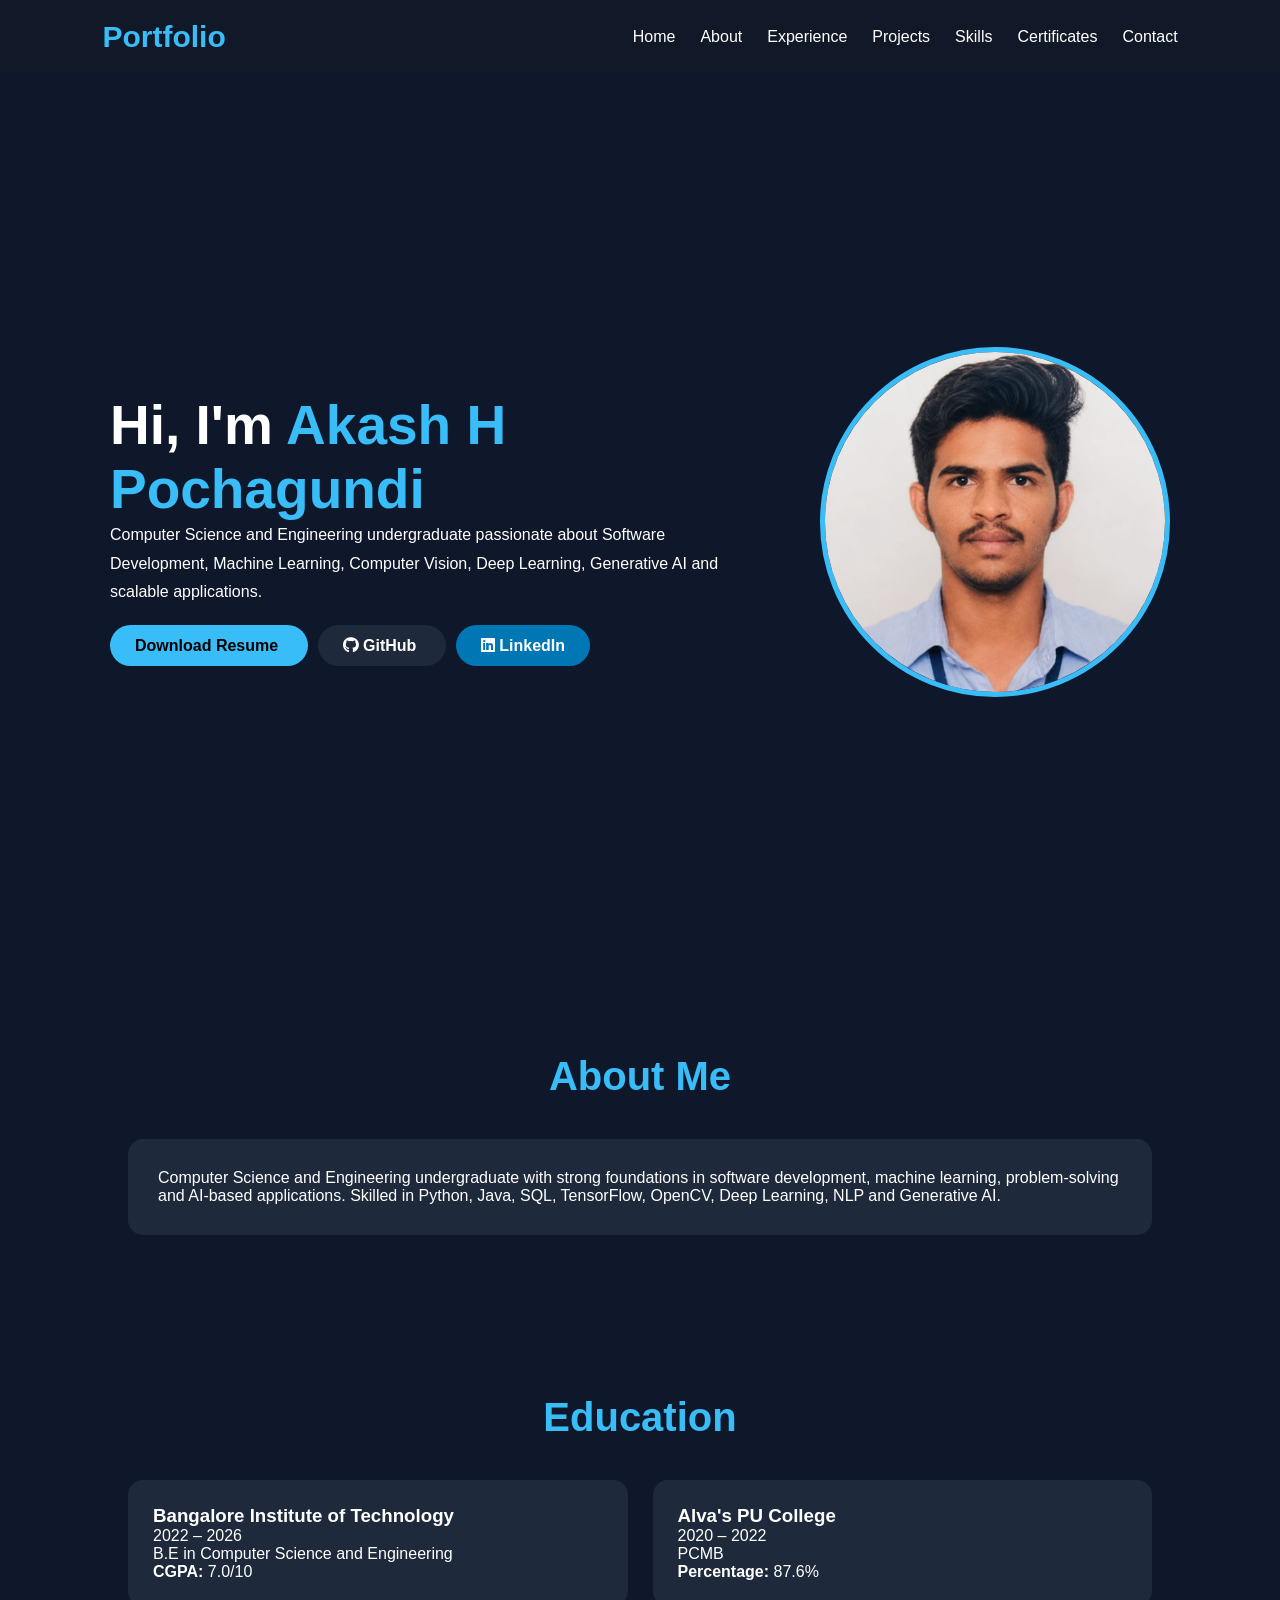
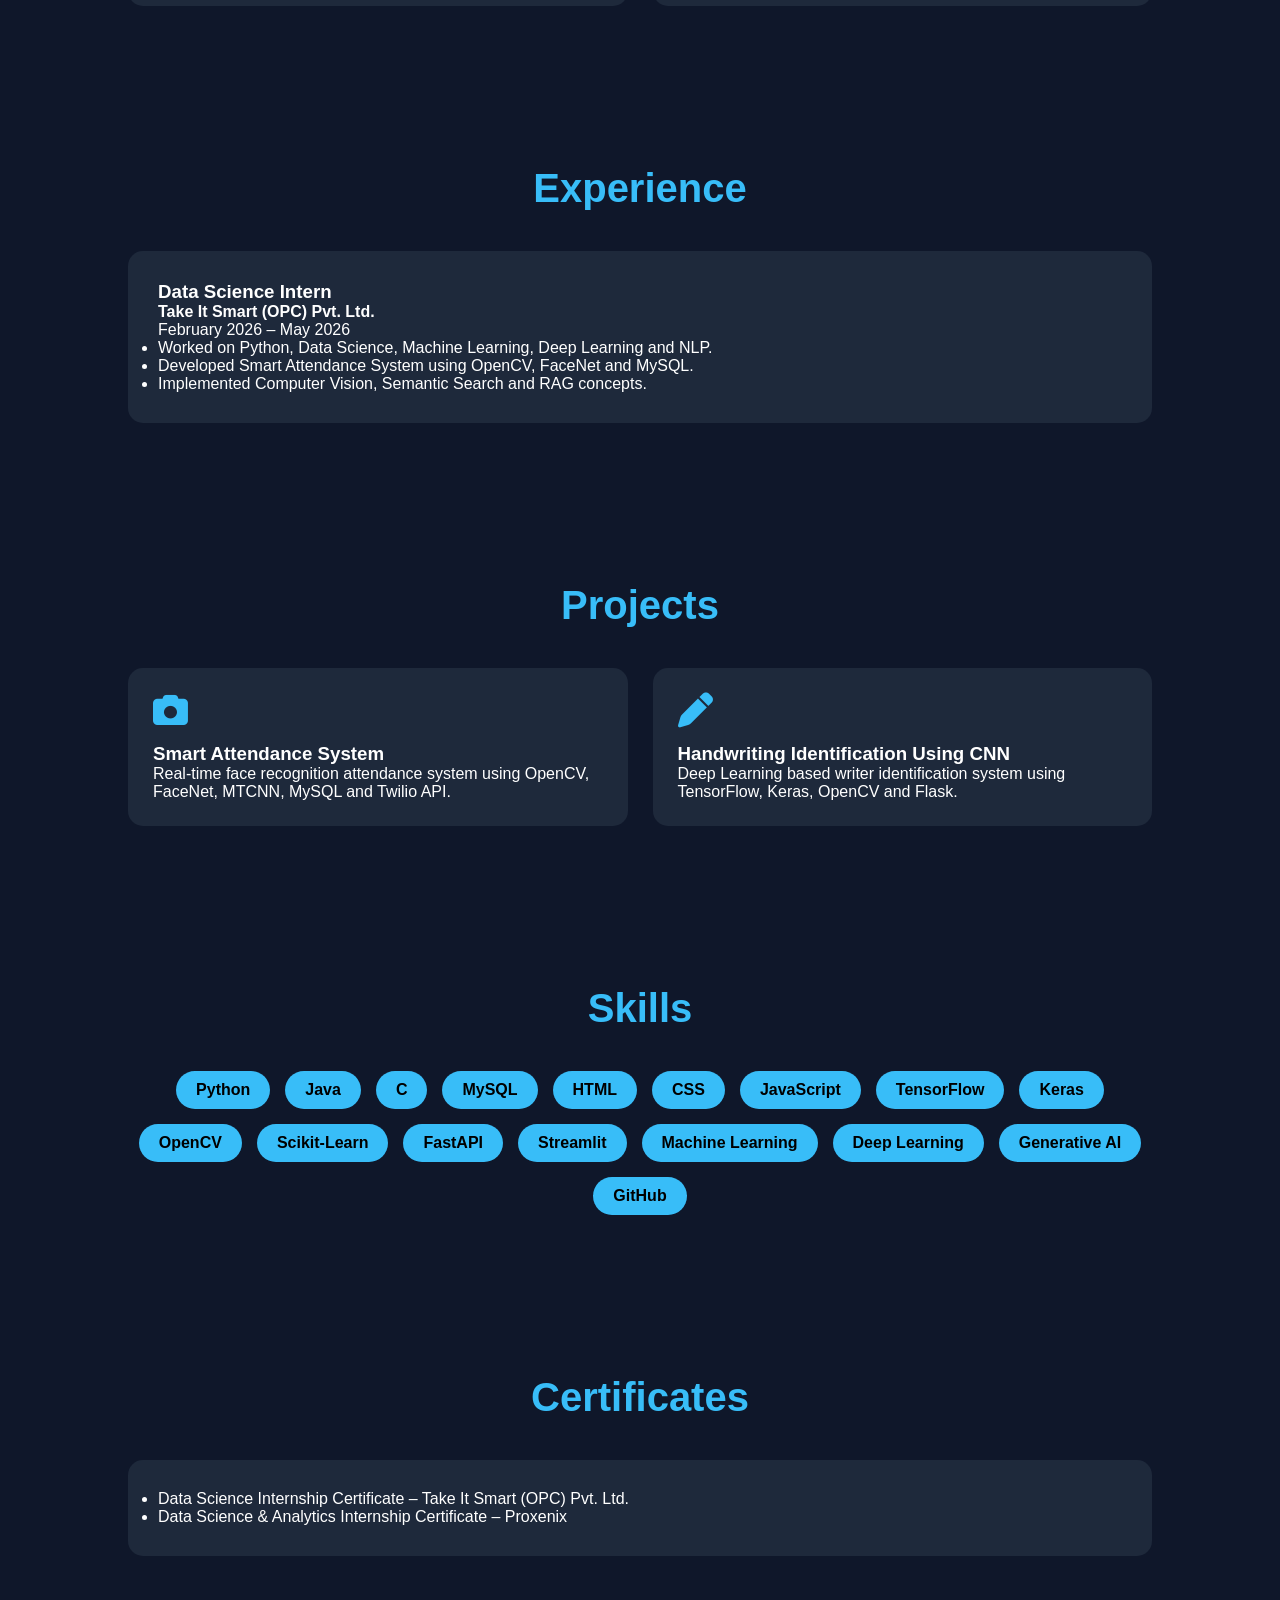
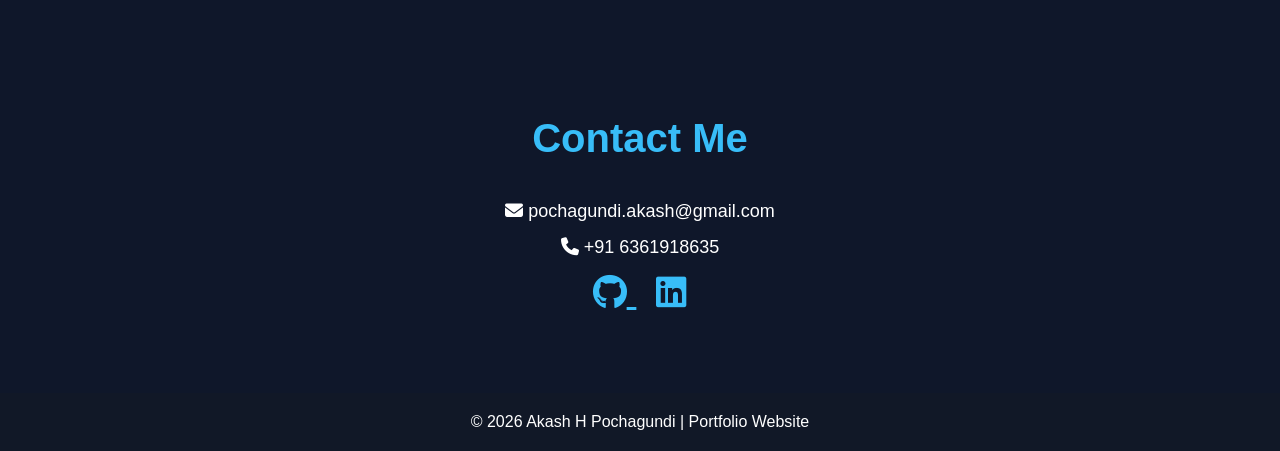
<file: index.html>
<!DOCTYPE html>
<html lang="en">

<head>
    <meta charset="UTF-8">
    <meta name="viewport" content="width=device-width, initial-scale=1.0">

    <title>Akash H Pochagundi | Portfolio</title>

    <link rel="stylesheet" href="style.css">

    <link rel="stylesheet"
        href="https://cdnjs.cloudflare.com/ajax/libs/font-awesome/6.5.1/css/all.min.css">

</head>

<body>

    <!-- Navbar -->

    <nav>
        <div class="logo">Portfolio</div>

        <ul>
            <li><a href="#home">Home</a></li>
            <li><a href="#about">About</a></li>
            <li><a href="#experience">Experience</a></li>
            <li><a href="#projects">Projects</a></li>
            <li><a href="#skills">Skills</a></li>
            <li><a href="#certificates">Certificates</a></li>
            <li><a href="#contact">Contact</a></li>
        </ul>
    </nav>

    <!-- Hero Section -->

    <section id="home" class="hero">

        <div class="hero-content">

            <h1>Hi, I'm <span>Akash H Pochagundi</span></h1>

            <p>
                Computer Science and Engineering undergraduate passionate about
                Software Development, Machine Learning, Computer Vision,
                Deep Learning, Generative AI and scalable applications.
            </p>

            <div class="buttons">

                <a href="resume.pdf" class="btn" download>
                    Download Resume
                </a>

                <a href="https://github.com/Akash-builder"
                    target="_blank"
                    class="btn btn2">

                    <i class="fab fa-github"></i> GitHub
                </a>

                <a href="https://www.linkedin.com/in/akash-pochagundi-166053301/"
                    target="_blank"
                    class="btn btn3">

                    <i class="fab fa-linkedin"></i> LinkedIn
                </a>

            </div>

        </div>

        <div class="hero-image">

            <img src="profile.jpg" alt="Akash">

        </div>

    </section>

    <!-- About -->

    <section id="about">

        <h2 class="heading">About Me</h2>

        <div class="card">

            <p>
                Computer Science and Engineering undergraduate with strong
                foundations in software development, machine learning,
                problem-solving and AI-based applications.

                Skilled in Python, Java, SQL, TensorFlow, OpenCV,
                Deep Learning, NLP and Generative AI.
            </p>

        </div>

    </section>

    <!-- Education -->

    <section>

        <h2 class="heading">Education</h2>

        <div class="timeline">

            <div class="box">

                <h3>Bangalore Institute of Technology</h3>

                <p>2022 – 2026</p>

                <p>B.E in Computer Science and Engineering</p>

                <p><strong>CGPA:</strong> 7.0/10</p>

            </div>

            <div class="box">

                <h3>Alva's PU College</h3>

                <p>2020 – 2022</p>

                <p>PCMB</p>

                <p><strong>Percentage:</strong> 87.6%</p>

            </div>

        </div>

    </section>

    <!-- Experience -->

    <section id="experience">

        <h2 class="heading">Experience</h2>

        <div class="card">

            <h3>Data Science Intern</h3>

            <h4>Take It Smart (OPC) Pvt. Ltd.</h4>

            <p>February 2026 – May 2026</p>

            <ul>

                <li>Worked on Python, Data Science, Machine Learning, Deep Learning and NLP.</li>

                <li>Developed Smart Attendance System using OpenCV, FaceNet and MySQL.</li>

                <li>Implemented Computer Vision, Semantic Search and RAG concepts.</li>

            </ul>

        </div>

    </section>

    <!-- Projects -->

    <section id="projects">

        <h2 class="heading">Projects</h2>

        <div class="project-grid">

            <div class="project-card">

                <i class="fa-solid fa-camera"></i>

                <h3>Smart Attendance System</h3>

                <p>
                    Real-time face recognition attendance system using
                    OpenCV, FaceNet, MTCNN, MySQL and Twilio API.
                </p>

            </div>

            <div class="project-card">

                <i class="fa-solid fa-pen"></i>

                <h3>Handwriting Identification Using CNN</h3>

                <p>
                    Deep Learning based writer identification system
                    using TensorFlow, Keras, OpenCV and Flask.
                </p>

            </div>

        </div>

    </section>

    <!-- Skills -->

    <section id="skills">

        <h2 class="heading">Skills</h2>

        <div class="skills">

            <span>Python</span>
            <span>Java</span>
            <span>C</span>
            <span>MySQL</span>
            <span>HTML</span>
            <span>CSS</span>
            <span>JavaScript</span>
            <span>TensorFlow</span>
            <span>Keras</span>
            <span>OpenCV</span>
            <span>Scikit-Learn</span>
            <span>FastAPI</span>
            <span>Streamlit</span>
            <span>Machine Learning</span>
            <span>Deep Learning</span>
            <span>Generative AI</span>
            <span>GitHub</span>

        </div>

    </section>

    <!-- Certificates -->

    <section id="certificates">

        <h2 class="heading">Certificates</h2>

        <div class="card">

            <ul>

                <li>
                    Data Science Internship Certificate –
                    Take It Smart (OPC) Pvt. Ltd.
                </li>

                <li>
                    Data Science & Analytics Internship Certificate –
                    Proxenix
                </li>

            </ul>

        </div>

    </section>

    <!-- Contact -->

    <section id="contact">

        <h2 class="heading">Contact Me</h2>

        <div class="contact">

            <p>
                <i class="fa-solid fa-envelope"></i>
                pochagundi.akash@gmail.com
            </p>

            <p>
                <i class="fa-solid fa-phone"></i>
                +91 6361918635
            </p>

            <div class="socials">

                <a href="https://github.com/Akash-builder">
                    <i class="fab fa-github"></i>
                </a>

                <a href="https://www.linkedin.com/in/akash-pochagundi-166053301/">
                    <i class="fab fa-linkedin"></i>
                </a>

            </div>

        </div>

    </section>

    <footer>
        © 2026 Akash H Pochagundi | Portfolio Website
    </footer>

    <script src="script.js"></script>

</body>
</html>
</file>
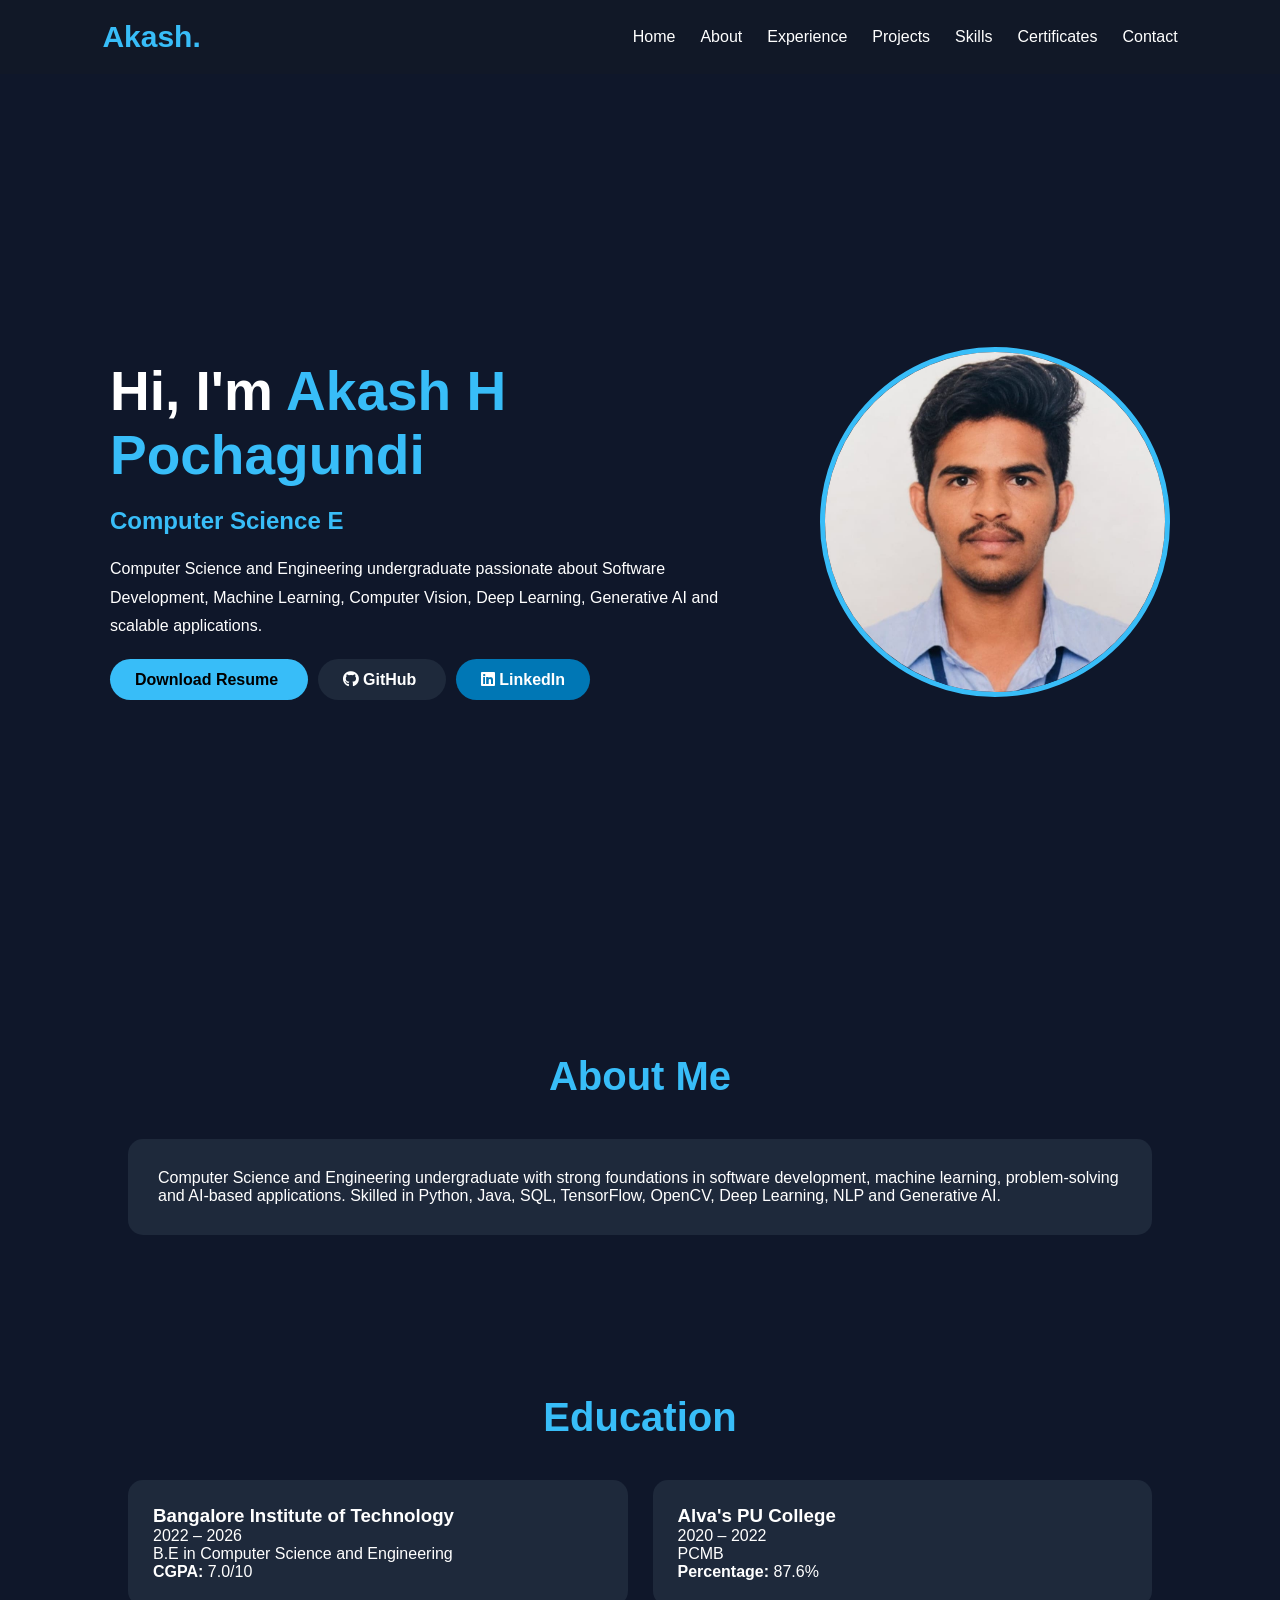
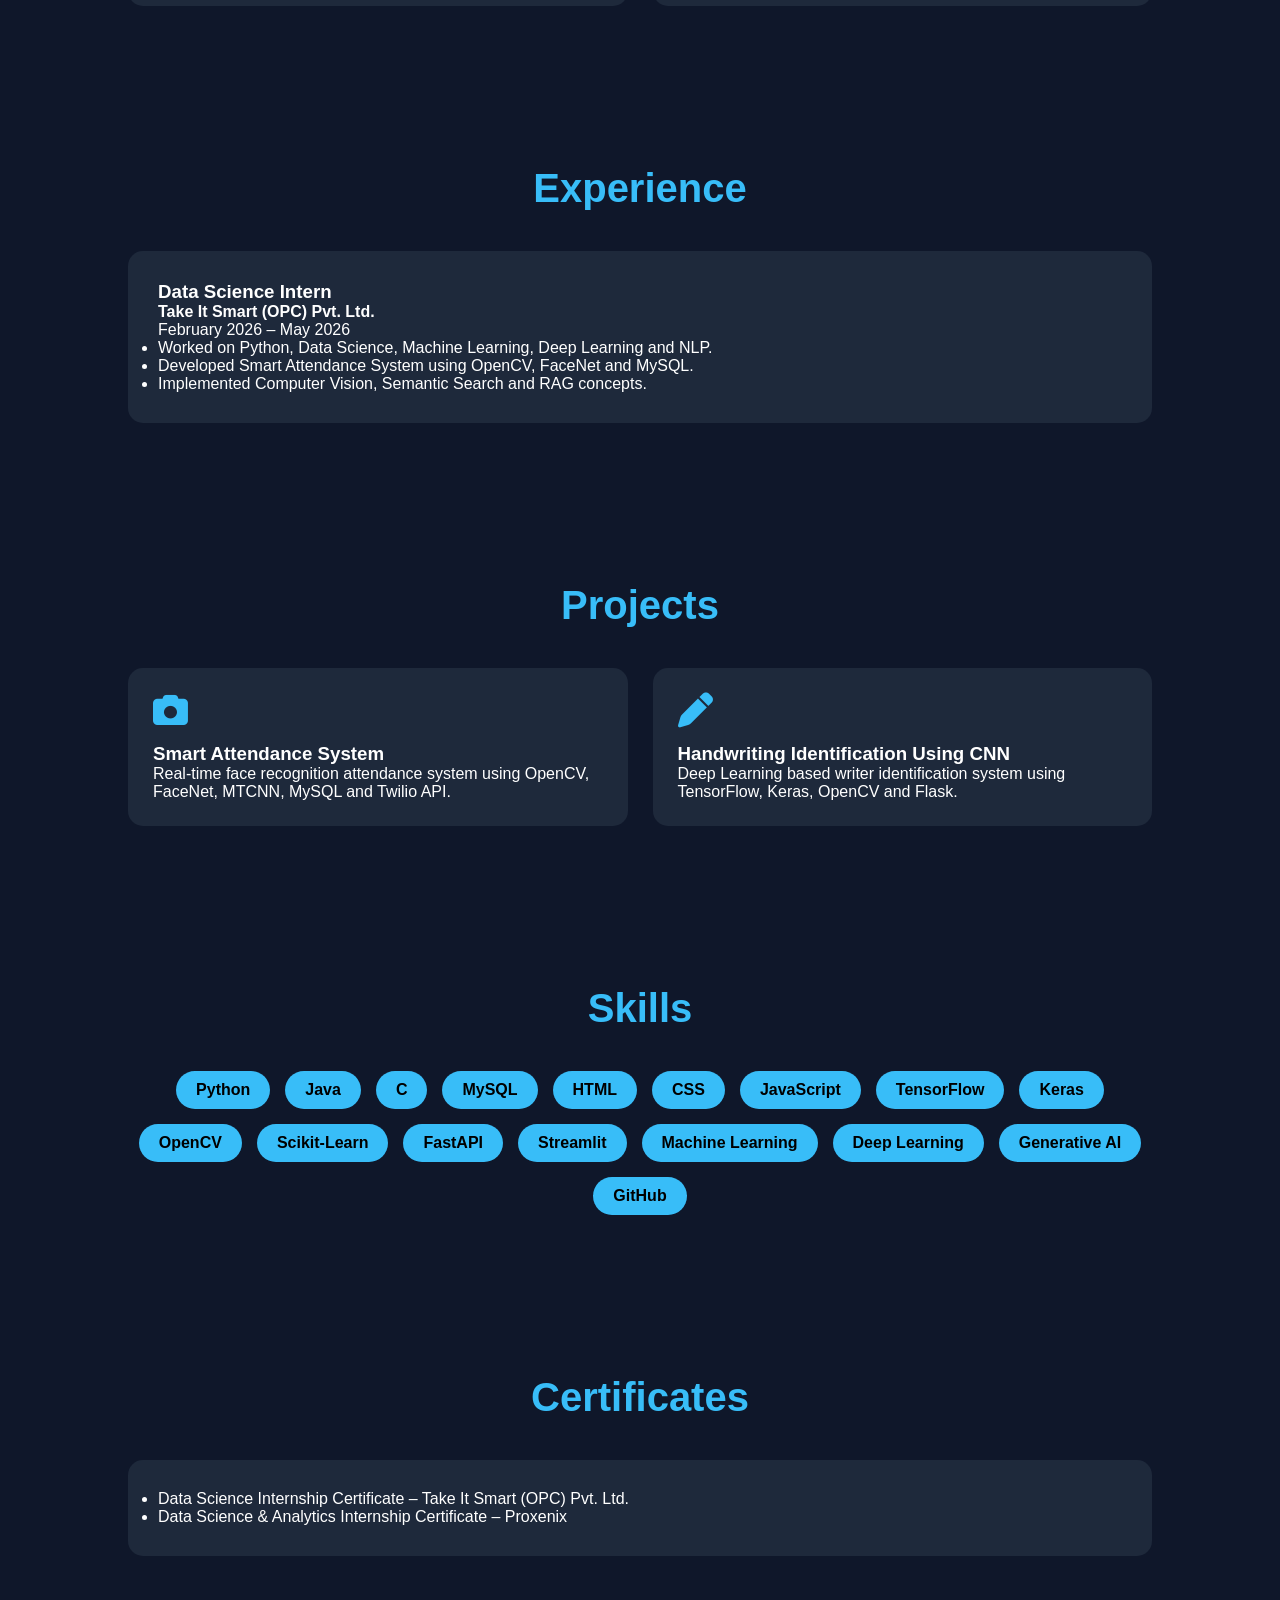
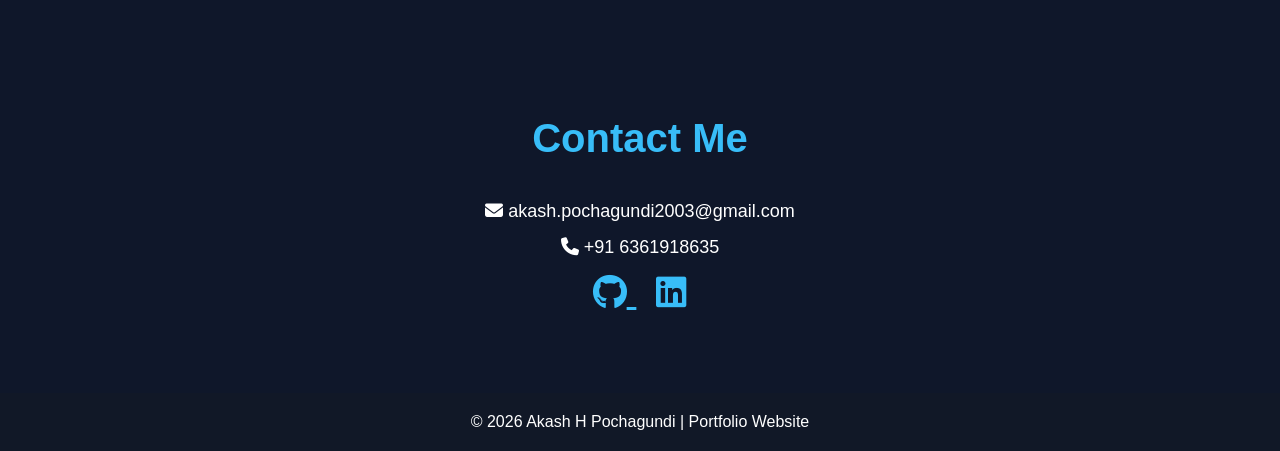
<file: Website.html>
<!DOCTYPE html>
<html lang="en">

<head>
    <meta charset="UTF-8">
    <meta name="viewport" content="width=device-width, initial-scale=1.0">

    <title>Akash H Pochagundi | Portfolio</title>

    <link rel="stylesheet" href="style.css">

    <link rel="stylesheet"
        href="https://cdnjs.cloudflare.com/ajax/libs/font-awesome/6.5.1/css/all.min.css">

</head>

<body>

    <!-- Navbar -->

    <nav>
        <div class="logo">Akash.</div>

        <ul>
            <li><a href="#home">Home</a></li>
            <li><a href="#about">About</a></li>
            <li><a href="#experience">Experience</a></li>
            <li><a href="#projects">Projects</a></li>
            <li><a href="#skills">Skills</a></li>
            <li><a href="#certificates">Certificates</a></li>
            <li><a href="#contact">Contact</a></li>
        </ul>
    </nav>

    <!-- Hero Section -->

    <section id="home" class="hero">

        <div class="hero-content">

            <h1>Hi, I'm <span>Akash H Pochagundi</span></h1>

            <h2 id="typing"></h2>

            <p>
                Computer Science and Engineering undergraduate passionate about
                Software Development, Machine Learning, Computer Vision,
                Deep Learning, Generative AI and scalable applications.
            </p>

            <div class="buttons">

                <a href="resume.pdf" class="btn" download>
                    Download Resume
                </a>

                <a href="https://github.com/Akash-builder"
                    target="_blank"
                    class="btn btn2">

                    <i class="fab fa-github"></i> GitHub
                </a>

                <a href="https://www.linkedin.com/in/akash-pochagundi-166053301/"
                    target="_blank"
                    class="btn btn3">

                    <i class="fab fa-linkedin"></i> LinkedIn
                </a>

            </div>

        </div>

        <div class="hero-image">

            <img src="profile.jpg" alt="Akash">

        </div>

    </section>

    <!-- About -->

    <section id="about">

        <h2 class="heading">About Me</h2>

        <div class="card">

            <p>
                Computer Science and Engineering undergraduate with strong
                foundations in software development, machine learning,
                problem-solving and AI-based applications.

                Skilled in Python, Java, SQL, TensorFlow, OpenCV,
                Deep Learning, NLP and Generative AI.
            </p>

        </div>

    </section>

    <!-- Education -->

    <section>

        <h2 class="heading">Education</h2>

        <div class="timeline">

            <div class="box">

                <h3>Bangalore Institute of Technology</h3>

                <p>2022 – 2026</p>

                <p>B.E in Computer Science and Engineering</p>

                <p><strong>CGPA:</strong> 7.0/10</p>

            </div>

            <div class="box">

                <h3>Alva's PU College</h3>

                <p>2020 – 2022</p>

                <p>PCMB</p>

                <p><strong>Percentage:</strong> 87.6%</p>

            </div>

        </div>

    </section>

    <!-- Experience -->

    <section id="experience">

        <h2 class="heading">Experience</h2>

        <div class="card">

            <h3>Data Science Intern</h3>

            <h4>Take It Smart (OPC) Pvt. Ltd.</h4>

            <p>February 2026 – May 2026</p>

            <ul>

                <li>Worked on Python, Data Science, Machine Learning, Deep Learning and NLP.</li>

                <li>Developed Smart Attendance System using OpenCV, FaceNet and MySQL.</li>

                <li>Implemented Computer Vision, Semantic Search and RAG concepts.</li>

            </ul>

        </div>

    </section>

    <!-- Projects -->

    <section id="projects">

        <h2 class="heading">Projects</h2>

        <div class="project-grid">

            <div class="project-card">

                <i class="fa-solid fa-camera"></i>

                <h3>Smart Attendance System</h3>

                <p>
                    Real-time face recognition attendance system using
                    OpenCV, FaceNet, MTCNN, MySQL and Twilio API.
                </p>

            </div>

            <div class="project-card">

                <i class="fa-solid fa-pen"></i>

                <h3>Handwriting Identification Using CNN</h3>

                <p>
                    Deep Learning based writer identification system
                    using TensorFlow, Keras, OpenCV and Flask.
                </p>

            </div>

        </div>

    </section>

    <!-- Skills -->

    <section id="skills">

        <h2 class="heading">Skills</h2>

        <div class="skills">

            <span>Python</span>
            <span>Java</span>
            <span>C</span>
            <span>MySQL</span>
            <span>HTML</span>
            <span>CSS</span>
            <span>JavaScript</span>
            <span>TensorFlow</span>
            <span>Keras</span>
            <span>OpenCV</span>
            <span>Scikit-Learn</span>
            <span>FastAPI</span>
            <span>Streamlit</span>
            <span>Machine Learning</span>
            <span>Deep Learning</span>
            <span>Generative AI</span>
            <span>GitHub</span>

        </div>

    </section>

    <!-- Certificates -->

    <section id="certificates">

        <h2 class="heading">Certificates</h2>

        <div class="card">

            <ul>

                <li>
                    Data Science Internship Certificate –
                    Take It Smart (OPC) Pvt. Ltd.
                </li>

                <li>
                    Data Science & Analytics Internship Certificate –
                    Proxenix
                </li>

            </ul>

        </div>

    </section>

    <!-- Contact -->

    <section id="contact">

        <h2 class="heading">Contact Me</h2>

        <div class="contact">

            <p>
                <i class="fa-solid fa-envelope"></i>
                akash.pochagundi2003@gmail.com
            </p>

            <p>
                <i class="fa-solid fa-phone"></i>
                +91 6361918635
            </p>

            <div class="socials">

                <a href="https://github.com/Akash-builder">
                    <i class="fab fa-github"></i>
                </a>

                <a href="https://www.linkedin.com/in/akash-pochagundi-166053301/">
                    <i class="fab fa-linkedin"></i>
                </a>

            </div>

        </div>

    </section>

    <footer>
        © 2026 Akash H Pochagundi | Portfolio Website
    </footer>

    <script src="script.js"></script>

</body>
</html>
</file>
<file: style.css>
*{
margin:0;
padding:0;
box-sizing:border-box;
font-family:'Poppins',sans-serif;
scroll-behavior:smooth;
}

body{
background:#0f172a;
color:white;
}

nav{
display:flex;
justify-content:space-between;
align-items:center;
padding:20px 8%;
background:#111827;
position:sticky;
top:0;
z-index:100;
}

.logo{
font-size:30px;
font-weight:700;
color:#38bdf8;
}

nav ul{
display:flex;
gap:25px;
list-style:none;
}

nav a{
color:white;
text-decoration:none;
transition:.3s;
}

nav a:hover{
color:#38bdf8;
}

.hero{
min-height:100vh;
display:flex;
justify-content:center;
align-items:center;
gap:60px;
padding:60px;
}

.hero-content{
max-width:650px;
}

.hero h1{
font-size:55px;
}

.hero h1 span{
color:#38bdf8;
}

.hero h2{
margin:20px 0;
color:#38bdf8;
}

.hero p{
line-height:1.8;
}

.hero-image img{
width:350px;
height:350px;
border-radius:50%;
object-fit:cover;
border:5px solid #38bdf8;
}

.buttons{
margin-top:30px;
}

.btn{
padding:12px 25px;
border-radius:30px;
text-decoration:none;
margin-right:10px;
background:#38bdf8;
color:black;
font-weight:600;
}

.btn2{
background:#1e293b;
color:white;
}

.btn3{
background:#0077b5;
color:white;
}

section{
padding:80px 10%;
}

.heading{
text-align:center;
margin-bottom:40px;
font-size:40px;
color:#38bdf8;
}

.card{
background:#1e293b;
padding:30px;
border-radius:15px;
}

.timeline,
.project-grid{
display:grid;
grid-template-columns:repeat(auto-fit,minmax(300px,1fr));
gap:25px;
}

.box,
.project-card{
background:#1e293b;
padding:25px;
border-radius:15px;
transition:.3s;
}

.box:hover,
.project-card:hover{
transform:translateY(-10px);
}

.project-card i{
font-size:35px;
margin-bottom:15px;
color:#38bdf8;
}

.skills{
display:flex;
flex-wrap:wrap;
gap:15px;
justify-content:center;
}

.skills span{
background:#38bdf8;
color:black;
padding:10px 20px;
border-radius:30px;
font-weight:600;
}

.contact{
text-align:center;
}

.contact p{
margin:15px;
font-size:18px;
}

.socials a{
font-size:35px;
color:#38bdf8;
margin:10px;
}

footer{
text-align:center;
padding:20px;
background:#111827;
}

@media(max-width:768px){

.hero{
flex-direction:column-reverse;
text-align:center;
}

.hero-image img{
width:250px;
height:250px;
}

.hero h1{
font-size:35px;
}

nav{
flex-direction:column;
gap:15px;
}
}
</file>
